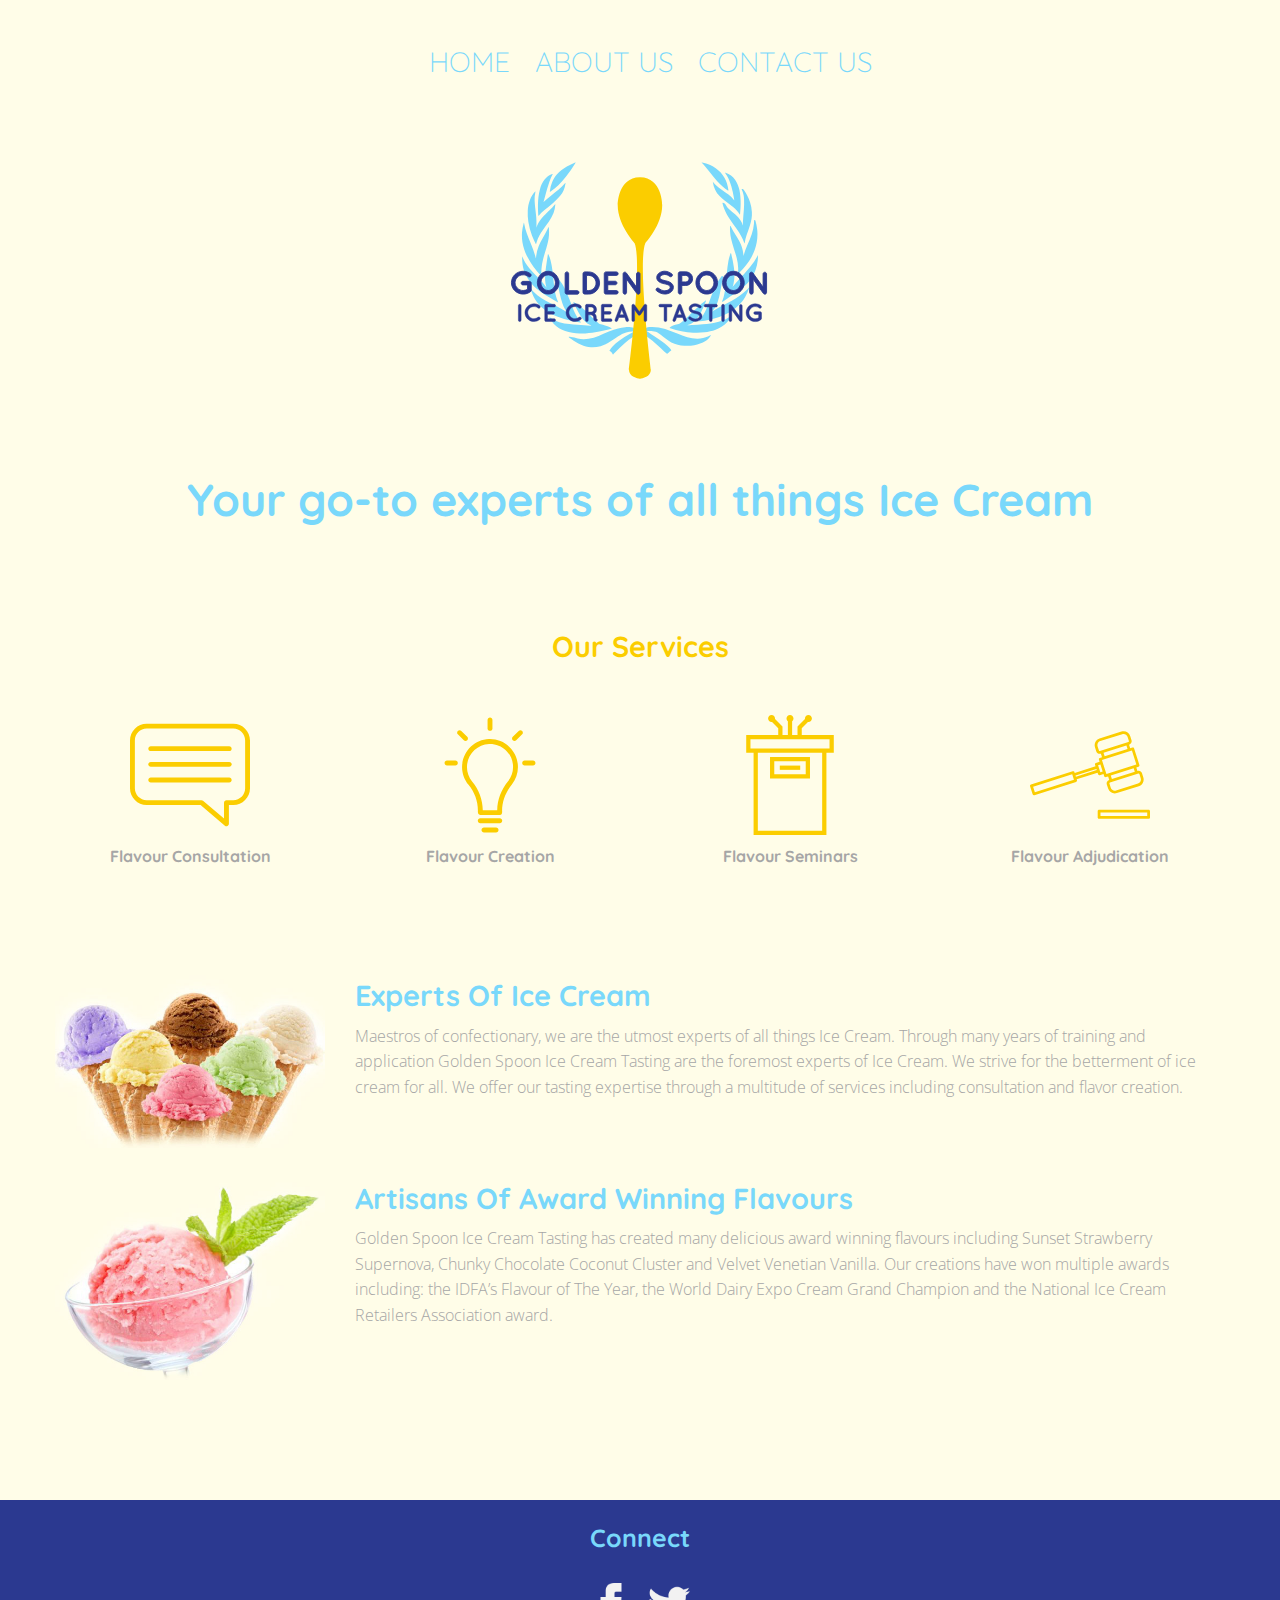
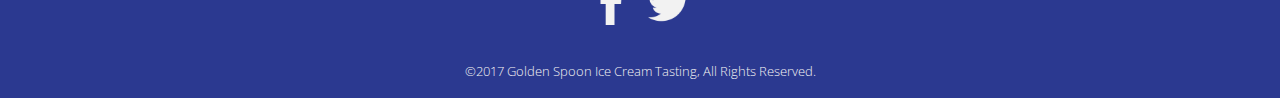
<file: index.html>
<!doctype html>
<html class="no-js" lang="en">
<head>
<meta charset="utf-8" />
<meta http-equiv="x-ua-compatible" content="ie=edge">
<meta name="viewport" content="width=device-width, initial-scale=1.0" />
<title>Golden Spoon Ice Cream Tasting</title>
<link href="https://fonts.googleapis.com/css?family=Open+Sans|Quicksand:400,700" rel="stylesheet">
<link rel="stylesheet" href="css/foundation.css" />
<link rel="stylesheet" href="css/app.css" />
</head>
<body>
<h1 class="hide">Golden Spoon Ice Cream Tasting</h1>
  <!--January 31st 2017 Pull Request from lcs.dev-->
<header class="row">
  <nav class="small-12 columns large-12">
    <h2 class="hide">Main Navigation</h2>
    <div class="title-bar" data-responsive-toggle="main-menu" data-hide-for="large">
      <button class="menu-icon float-right" type="button" data-toggle> </button>
    </div>
    <div id="main-menu">
      <ul id="mainNav">
      	<li class="nav-item" id="home">HOME</li>
        <li class="nav-item" id="about">ABOUT US</li>
        <li class="nav-item" id="contact">CONTACT US</li>
      </ul>
    </div>
  </nav>
</header>
  <section class="row">

  <div class="small-12 small-centered medium-4 large-3 large-centered columns">
  <h2 class="hide">Golden Spoon Ice Cream Tasters Logo</h2>
  <a href="index.html"><img src="images/logo.svg" alt="Logo" id="logo"></a>
  </div>
  </section>

<section id="indexWrapper">
<h2 class="hide">Page Wrapper</h2>

<h2 class="page-header">&nbsp;</h2>

<section id="servicesCont" class="row">
  <h2 class="hide">Client Box</h2>
  <div id="services">
    <h3>Our Services</h3>
    <div class="small-12 medium-6 large-3 columns"> <img src="images/service1.svg" alt="Flavour Consultation">
    <h4>Flavour Consultation</h4>
    </div>
    <div class="small-12 medium-6 large-3 columns"><img src="images/service2.svg" alt="Flavour Creation">
    <h4>Flavour Creation</h4></div>
    <div class="small-12 medium-6 large-3 columns"><img src="images/service3.svg" alt="Flavour Seminars">
    <h4>Flavour Seminars</h4></div>
    <div class="small-12 medium-6 large-3 columns"><img src="images/service4.svg" alt="Flavour Adjudication">
    <h4>Flavour Adjudication</h4></div>
  </div>
</section>

<section id="formContainer" class="row">
  <form id="contactForm" action="form.php" method="post" class="small-12 large-10 large-offset-1 columns">
    <h2 class="hide">Form Container</h2>
    <fieldset>
      <legend class="hide">Contact Form</legend>
      <p>For business inquiries, please use the form below to contact us.</p>
      <label for="name">Name:</label>
      <input type="text" required id="name" name="fullName" size="30" placeholder="Enter your name">
      <label for="email">Email:</label>
      <input type="email" required id="email" size="30" placeholder="Enter your Email">
      <label for="phone">Phone Number:</label>
      <input type="tel" id="phone" size="30" placeholder="Enter your Phone Number">
      <label for="comments">Comment:</label>
      <textarea name="comments" id="comments" required cols="50" rows="8" placeholder="Enter your comment"></textarea>
      <input id="submit" type="submit" value="Submit">
    </fieldset>
  </form>
</section>

<div class="row page-sect">
  <img class="main-page-img small-12 large-3 columns" src=""></h3>
  <div class="small-12 large-9 columns">
<h3 class="main-page-header">&nbsp;</h3>
<p class="main-page-bio">&nbsp;</p>
</div>
</div>

<div class="row page-sect">
  <img class="sub-page-img small-12 large-3 columns" src=""></h3>
  <div class ="small-12 large-9 columns">
<h3 class="sub-page-header">&nbsp;</h3>

<p class="sub-page-bio">&nbsp;</p>
</div>
</div>


</section>





<footer id="footerCon">
  <h3 class="hide">Footer</h3>
  <div class="small-12 large-12 columns">
    <div id="backTop"> <a href="#">BACK TO TOP</a> </div>

  </div>
  <div id="social">

    	<h4>Connect</h4>
  <a href="https://www.facebook.com/"><img src="images/facebook.png" alt="facebook"></a> <a href="https://www.twitter.com/"><img src="images/twitter.png" alt="twitter"></a></div>
  <div class="small-12 large-12 columns" id="copyright">
    <p>©2017 Golden Spoon Ice Cream Tasting, All Rights Reserved.</p>
  </div>
</footer>
<script src="js/vendor/jquery.min.js"></script>
<script src="js/vendor/what-input.min.js"></script>
<script src="js/foundation.min.js"></script>
<script src="js/app.js"></script>
</body>
</html>
</file>
<file: css/app.css>
body {
	font-weight: 300;
	font-size: 1em;
	background-color: #FFFDE8;
	color: #A6A6A6;
	font-family: 'Open Sans', Helvetica, Arial, sans-serif;
	overflow-x: hidden;
	position: relative;
}
body h2, h3, h4 {
	color: #79D8FB;
	font-weight: 700;
	font-family: 'Quicksand', Helvetica, Arial, sans-serif;
}
body h2 {
	font-size: 2.8em;
}
body h3 {
	font-size: 1.8em;
}
a {
	color: #79D8FB;
}
a:hover {
	color: #FBCD00;
}
a:visited {
    color: #79D8FB;
}

#logo {
	margin-bottom: 20px;
	margin-top: 20px;
	margin-left: 10%;
	margin-right: 10%;
}
#mainNav {
	padding-top: 10px;
	padding-bottom: 10px;
	text-decoration: none;
	list-style: none;
	text-align: center;
	font-family: 'Quicksand', Helvetica, Arial, sans-serif;
	color: #000000;
	margin-top: 20px;
	margin: 0 auto;
}
#mainNav a {
	font-weight: 700;
	line-height: 44px;
	font-size: 1.25em;
}
#mainNav a:hover {
	border-bottom: 2px solid #79D8FB;

color: #FBCD00;
}
#mainNav ul {
	display: inline;
	margin: 0 auto;
}
/*Hamburger Menu*/

.title-bar {
	background-color: #FFFDE8;
	margin-bottom: 10px;
	padding-right: 0;
}
.title-bar .menu-icon {
	margin-right: 0;
}
.menu-icon::after {
	background: #79D8FB;
	box-shadow: 0 7px 0 #79D8FB, 0 14px 0 #79D8FB;
}
.menu-icon:hover::after {
	background: #79D8FB;
	box-shadow: 0 7px 0 #79D8FB, 0 14px 0 #79D8FB;
}
/*Hamburger Menu END*/

#titles h3 {
	text-align: center;
	font-weight: 300;
	font-style: italic;
	font-size: 2em;
}

.infoSection {
	margin-top: 110px;
}
.infoRight {
	text-align: center;
	padding-right: 0px;
}
.infoLeft {
	text-align: center;
	padding-left: 0px;
}
#mainImageCaption {
	margin-top: 200px;
	background-color: hsla(0,0%,100%,0.25);
}
#mainImageCaption h2 {
	margin-top: 60px;
	margin-bottom: 60px;
	text-shadow: 0px 2px 5px rgba(0, 0, 0, 1);
	text-align: center;
	font-style: italic;
	color: #FFF;
	font-size: 2.25em;
}

#services {
	text-align: center;
	margin-top: 88px;
}
#services h3 {
	text-align: center;
	font-size: 1.8em;
	font-weight: 700;
	color: #FBCD00;
}
#services h4{
color: #A6A6A6;
font-size: 1em;
text-align: center;
margin-top: 10px;
}

#services img {
	padding-left: 50px;
	padding-right: 50px;
	padding-top: 40px;
	margin: 0 auto;
	width: 220px;
}


#footerCon {
	margin-top: 120px;
	background-color: #2B3990;
}
#footerNav {
	padding-top: 10px;
	padding-bottom: 10px;
	text-decoration: none;
	list-style: none;
	text-align: center;
	color: #000000;
	margin-top: 20px;
	margin: 0 auto;
}
#footerNav a {
	color: #fff;
	font-weight: 700;
	line-height: 44px;
	font-size: 1em;
	font-family: 'Quicksand', Helvetica, Arial, sans-serif;
}
#footerNav a:hover {
	color: #FBCD00;
}
#backTop {
	text-align: center;
	margin-top: 20px;
	margin-bottom: 20px;
}
#backTop a {
	font-weight: 700;
	line-height: 44px;
	font-size: 1.25em;
}
#backTop a:hover {
	border-bottom: 2px solid #F2F2F2;
}
#social {
	margin: 0 auto;
	text-align: center;
}
#social h4{
	padding-top: 20px;
}
#social img {
	width: 50px;
	margin-left: 6px;
	margin-right: 6px;
	margin-top: 10px;
}
#social a:hover {
	border-bottom: 0px none;
}
#copyright {
	color: #F2F2F2;
	text-align: center;
	padding-top: 16px;
	background-color: #2B3990;
	font-size: 0.8em;
}






/*Contact Page*/

#contactHead {
	text-align: center;
	margin-bottom: 38px;
}
#contactForm {
	background-color: #2B3990;
	padding: 4em;
	border-radius: 10px;
}
#contactForm label {
	color: white;
	font-size: 1em;
	font-weight: 700;
}
#contactForm p {
	color: white;
	font-size: 1.15em;
	font-weight: 500;
	padding-top: 0.5em;
}
#submit {
	text-align: center;
	background: #FBCD00;
	color: #424242;
	border: none;
	padding: 0.5em;
	padding-bottom: 0.4em;
	font-weight: 700;
	padding-right: 0.4em;
	margin-top: 20px;
	height: 60px;
	width: 100%;

	margin-left:0;
	margin-right: 0;

}
#submit:hover {
	font-weight: 700;
	background: #79D8FB;


}
/*************************About*********************************/

#aboutUs {
	margin-top: 20px;
	margin-bottom: 60px;
}
#aboutUsHead {
	text-align: center;
}

.bioBox {
	background-color: #2B3990;
	margin-top: 20px;
	margin-bottom: 40px;
	padding: 30px;
	border-radius: 10px;
}
/**Lucas' Adds**/
#indexWrapper{
	width: 100%;
	position: relative;
}
.page-header{
	text-align: center;
	padding: 50px;
}
.bioBox img{
	background-color: #2B3990;
	padding: 30px;
	border-radius: 10px;
	border-radius: 50%;
}
.bioBox div > h3{
	color:#FBCD00;
	size: 2em;
}
.defaultBox{
		padding: 30px;
		margin: 0 auto;
		margin-top: 30px;
		margin-bottom: 30px;
}
.defaultBox img {
width: 250px;
position: relative;
}
.defaultBox div > h3{
	color: #79D8FB;
	size: 1.5em;

}
.contactBox{
width: 50%;
	margin: 0 auto;
	position: relative;
	margin-top: 50px;

}.contactBox img{
width: 150px;
margin: 0 auto;

}

#servicesCont{
	position: relative;
	margin-top: -50px;
	margin-bottom: 100px;
}
.nav-item{
	color:#79D8FB;
	 font-size: 1.4em;
		transition: 0.1s ease-in-out;
}
.nav-item:hover{
	cursor: pointer;
	color: #FBCD00;

}
/**End of Lucas' Adds**/
.bioImage {
	border-radius: 50%;
	display: block;
    margin: auto;

}
.bioBox p {
	color: #F2F2F2;
	line-height: 1.5em;
}
.bioBox h3 {
	font-weight: 700;
	font-size: 2.5em;
	color: #F2F2F2;
	margin-bottom: 2px;
}

.bioInfo {
	text-align:center;

}

@media screen and (min-width: 64em) {
#logo {
	margin-bottom: 30px;
	margin-top: 30px;
	margin-left: 0px;
	margin-right: 0px;
}
#mainNav {
	text-align: center;
	font-size: 1.25em;
	margin-top: 30px;
	margin-bottom: 30px;
}
#mainNav li {
	border-bottom: none;
	display: inline;
	margin-left: 20px;
}
#mainNav li a {
	display: inline;
	padding: 5px 0 5px 0;
}
#social img {
	margin-top: 20px;
	width: 42px;
	margin-bottom: 20px;
}
#mainImageCaption h2 {
	font-size: 2.625em;
}
.infoRight {
	text-align: right;
	padding-right: 60px;
}
.infoLeft {
	text-align: left;
	padding-left: 60px;
}
#backTop {
	display: none;
}
#footerNav {
	text-align: center;
	font-size: 1.25em;
	margin-top: 30px;
	margin-bottom: 30px;
}
#footerNav li {
	border-bottom: none;
	display: inline;
	margin-left: 20px;
}

.bioInfo {
	text-align: left;

}

.bioImage {
	margin-top: 10px;

}
.contactBox{
width: 40%;
	margin: 0 auto;
	position: relative;
	margin-top: 50px;

}
.contactBox img{
width: 80px;
left: 13%;
display: block;
position: relative;
margin: 0 auto;

}

#submit {
	width: 40%;
	margin-left: 30%;
	margin-right: 30%;

}

}
</file>
